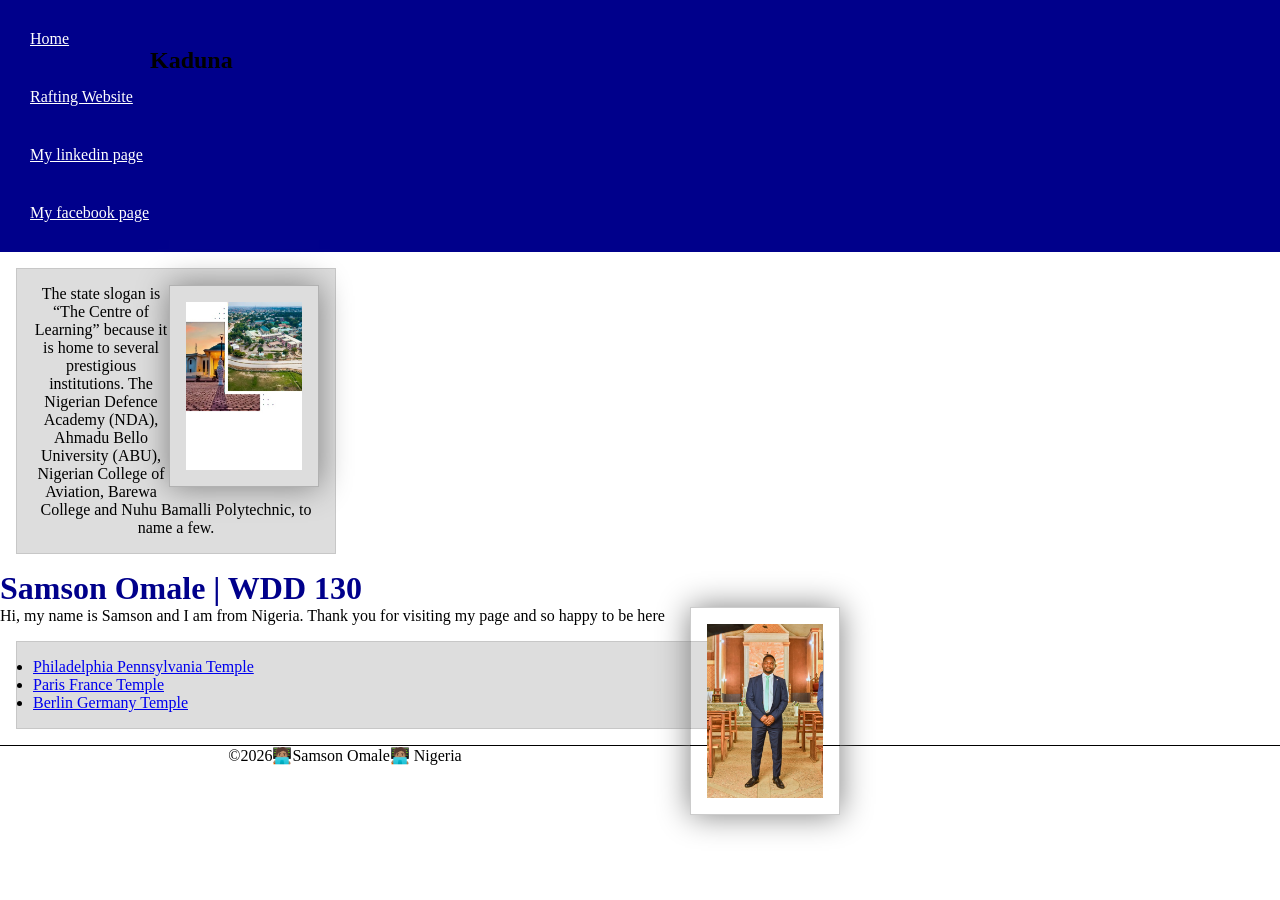
<file: index.html>
<!DOCTYPE html>
<html lang="en">

<head>
    <meta charset="UTF-8">
    <meta name="viewport" content="width=device-width, initial-scale=1.0">
    <title>Samson Omale | WDD 130</title>
    <meta name="description"
      content="My name is Samson Omale, this is Web Fundamentals WDD 130, this is my home page and it for practical purpose">
    <meta name="author" content="Samson Omale">

    <link rel="stylesheet" href="styles/styles.css">
</head>

<body>
    <header>
        <nav>
            <a href="#">Home</a>
            <a href="wwr/">Rafting Website</a>
            <a href="www.linkedin.com/in/samson-omale">My linkedin page</a>
            <a href="https://facebook.com">My facebook page</a>
        </nav>
    </header>
    <main>
        <aside class="box">
            <h2>Kaduna</h2>
            <img src="images/kaduna.jpg" alt="image of kaduna state">
            <p>The state slogan is “The Centre of Learning” because it is home to several
                prestigious institutions.
                The Nigerian Defence Academy (NDA), Ahmadu Bello University (ABU), Nigerian College
                of Aviation,
                Barewa College and Nuhu Bamalli Polytechnic, to name a few.</p>
        </aside>
        <h1> Samson Omale | WDD 130 </h1>
        <img src="images/profile.jpg" alt="Samson omale photo" width="200">
        <p>Hi, my name is Samson and I am from Nigeria. Thank you for visiting my page and so happy
            to be here</p>

        <ul class="box">
            <li><a href="https://www.churchofjesuschrist.org/temples/details/philadelphia-pennsylvania-temple"
                  target="_blank">Philadelphia Pennsylvania Temple</a></li>
            <li><a href="https://www.churchofjesuschrist.org/temples/details/paris-france-temple"
                  target="_blank">Paris France Temple</a></li>
            <li><a href="https://www.churchofjesuschrist.org/temples/details/lima-peru-los-olivos-temple"
                  target="_blank">Berlin Germany Temple</a></li>
        </ul>
    </main>
    <footer>
        <p>©2026🧑🏽‍💻Samson Omale🧑🏽‍💻 Nigeria</p>

    </footer>


</body>

</html>
</file>
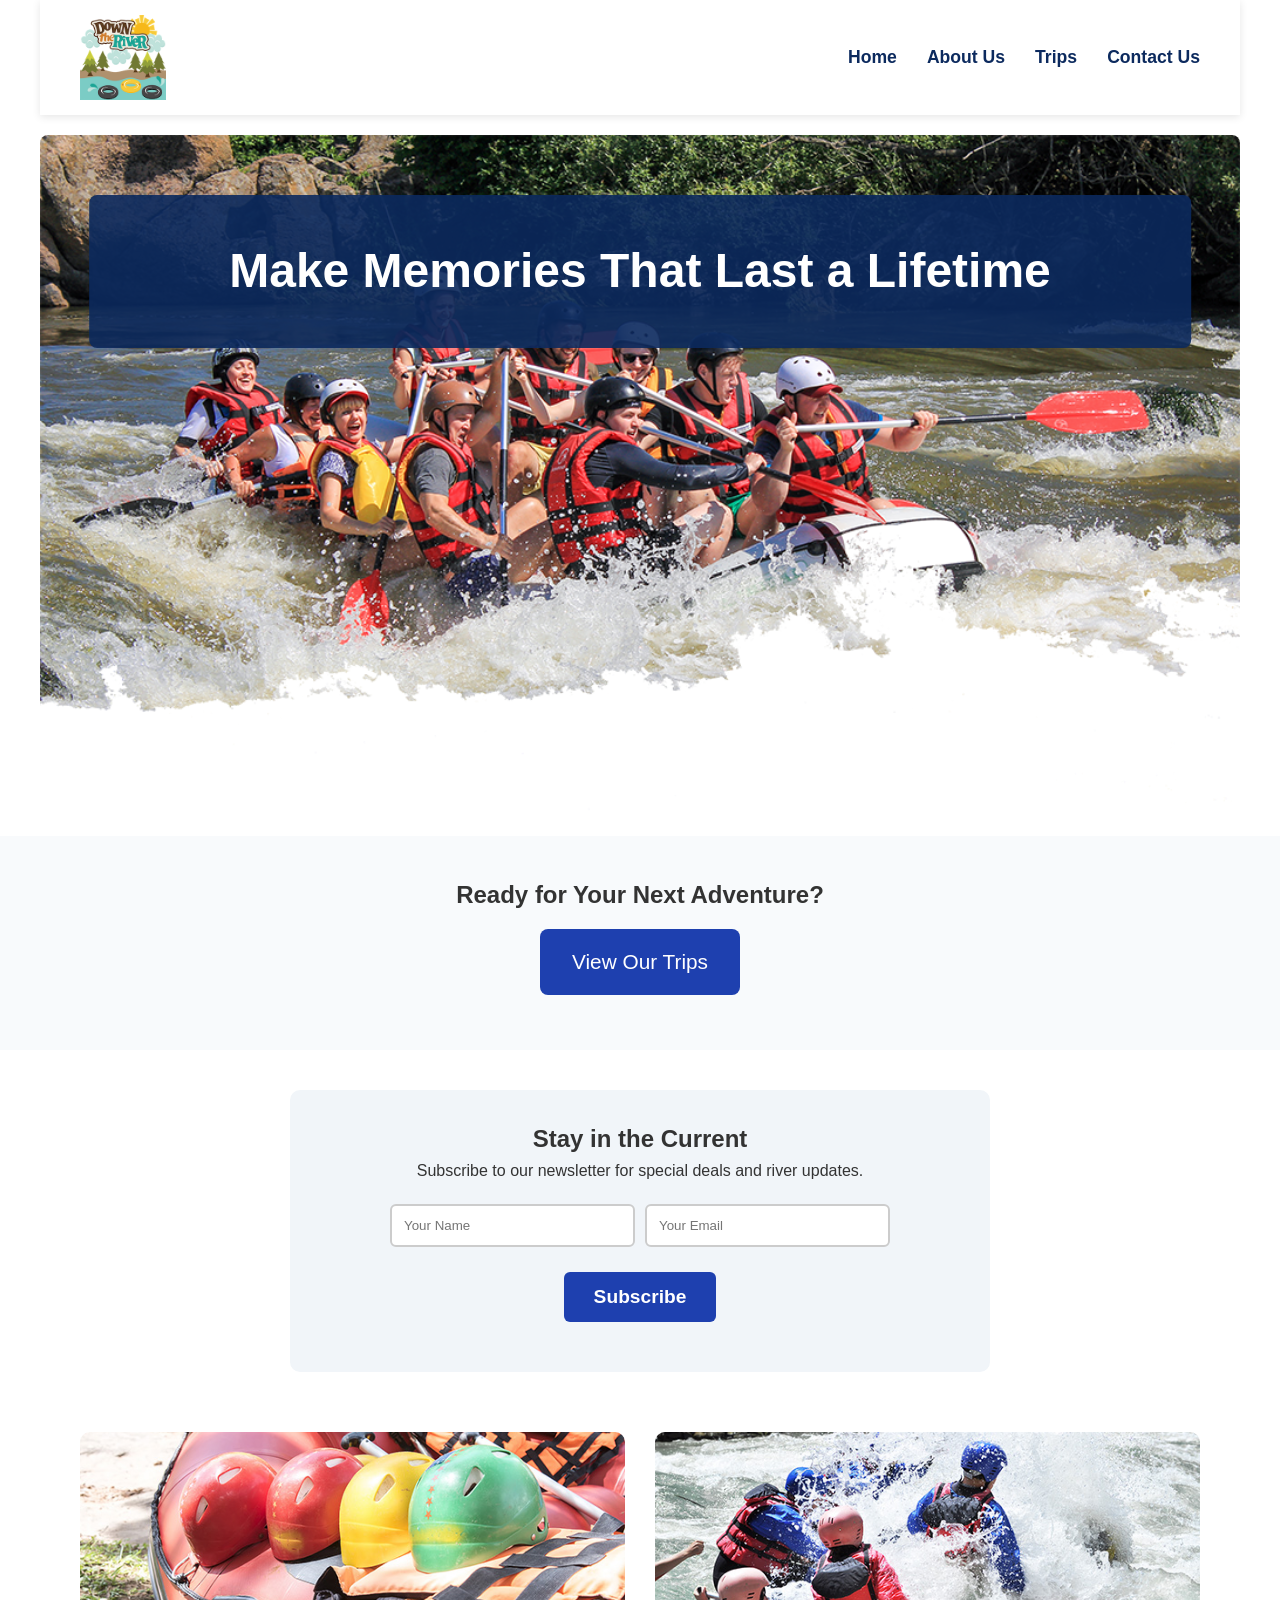
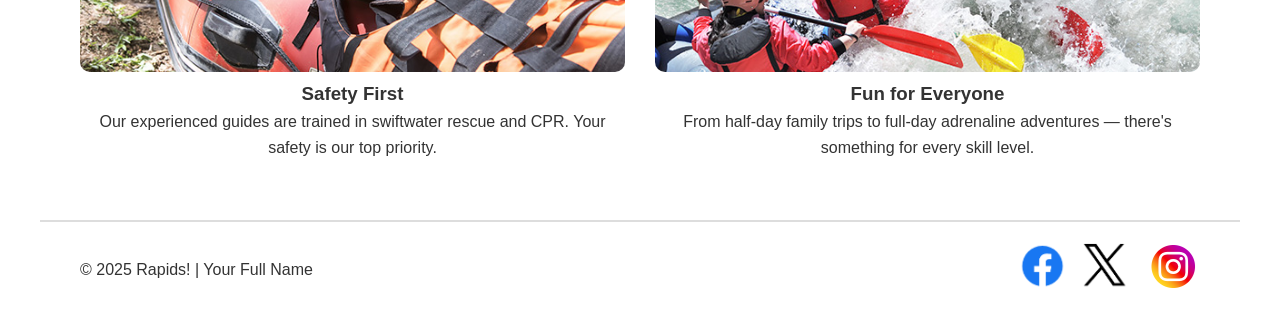
<file: wwr/index.html>
<!DOCTYPE html>
<html lang="en">

<head>
    <meta charset="UTF-8">
    <meta name="viewport" content="width=device-width, initial-scale=1.0">
    <meta name="description"
      content="Experience the thrill of whitewater rafting with Rapids! Family-owned since 1995. Book your adventure today.">
    <meta name="author" content="Your Full Name">
    <title>Rapids | Whitewater Rafting Adventures</title>
    <link rel="stylesheet" href="styles/rafting.css">
</head>

<body>
    <header>
        <img src="images/logo.png" alt="Rapids Rafting Logo" class="logo">
        <nav>
            <a href="index.html">Home</a>
            <a href="about.html">About Us</a>
            <a href="trips.html">Trips</a>
            <a href="contact.html">Contact Us</a>
        </nav>
    </header>

    <main>
        <!-- Hero -->
        <div class="hero home-hero">
            <img src="images/hero-home.png" alt="Exciting whitewater rafting adventure">
            <div class="hero-overlay">
                <h1>Make Memories That Last a Lifetime</h1>
            </div>
        </div>

        <!-- Call to Action -->
        <section class="cta">
            <h2>Ready for Your Next Adventure?</h2>
            <a href="trips.html" class="btn">View Our Trips</a>
        </section>

        <!-- Newsletter -->
        <section class="newsletter">
            <h2>Stay in the Current</h2>
            <p>Subscribe to our newsletter for special deals and river updates.</p>
            <form action="#" method="post">
                <input type="text" placeholder="Your Name" required>
                <input type="email" placeholder="Your Email" required>
                <button type="submit" class="submit-btn">Subscribe</button>
            </form>
        </section>

        <!-- Grid Content -->
        <section class="home-grid">
            <div class="grid-item">
                <img src="images/safety.jpg" alt="Safety first on the river">
                <h3>Safety First</h3>
                <p>Our experienced guides are trained in swiftwater rescue and CPR. Your safety is
                    our top priority.</p>
            </div>
            <div class="grid-item">
                <img src="images/family.jpg" alt="Family rafting adventure">
                <h3>Fun for Everyone</h3>
                <p>From half-day family trips to full-day adrenaline adventures — there's something
                    for every skill level.</p>
            </div>
        </section>
    </main>

    <footer>
        <p>&copy; 2025 Rapids! | Your Full Name</p>
        <nav class="socialmedia">
            <a href="#"><img src="images/facebook.png" alt="Facebook"></a>
            <a href="#"><img src="images/twitter.png" alt="X"></a>
            <a href="#"><img src="images/instagram.png" alt="Instagram"></a>
        </nav>
    </footer>
</body>

</html>
</file>
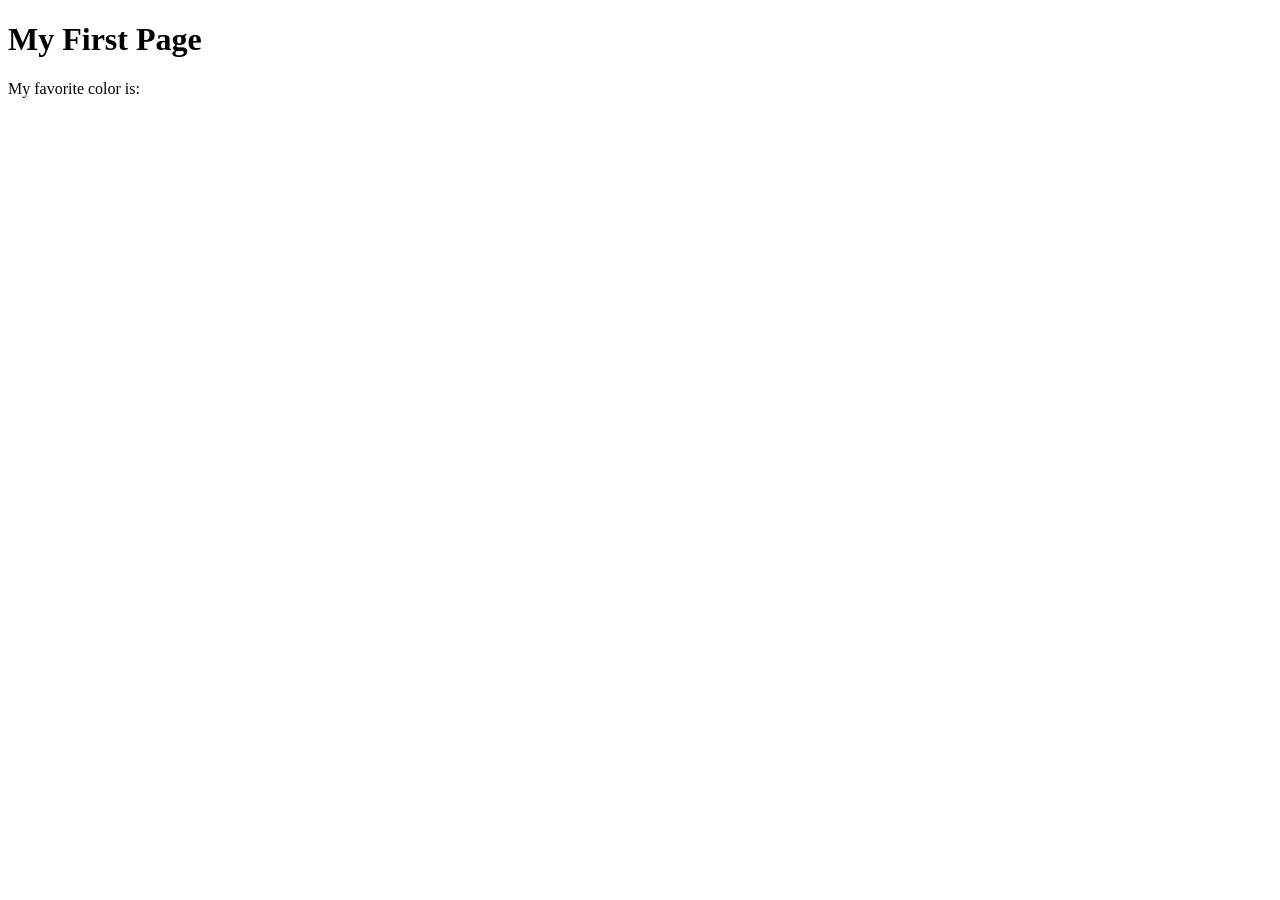
<file: week01/first-page.html>
<!DOCTYPE html>
<html lang="en">
<head>
    <meta charset="UTF-8">
    <meta name="viewport" content="width=device-width, initial-scale=1.0">
    <title>My First Page</title>
</head>
<body>
    <h1>My First Page</h1>
    <p>My favorite color is: </p>
</body>
</html>
</file>
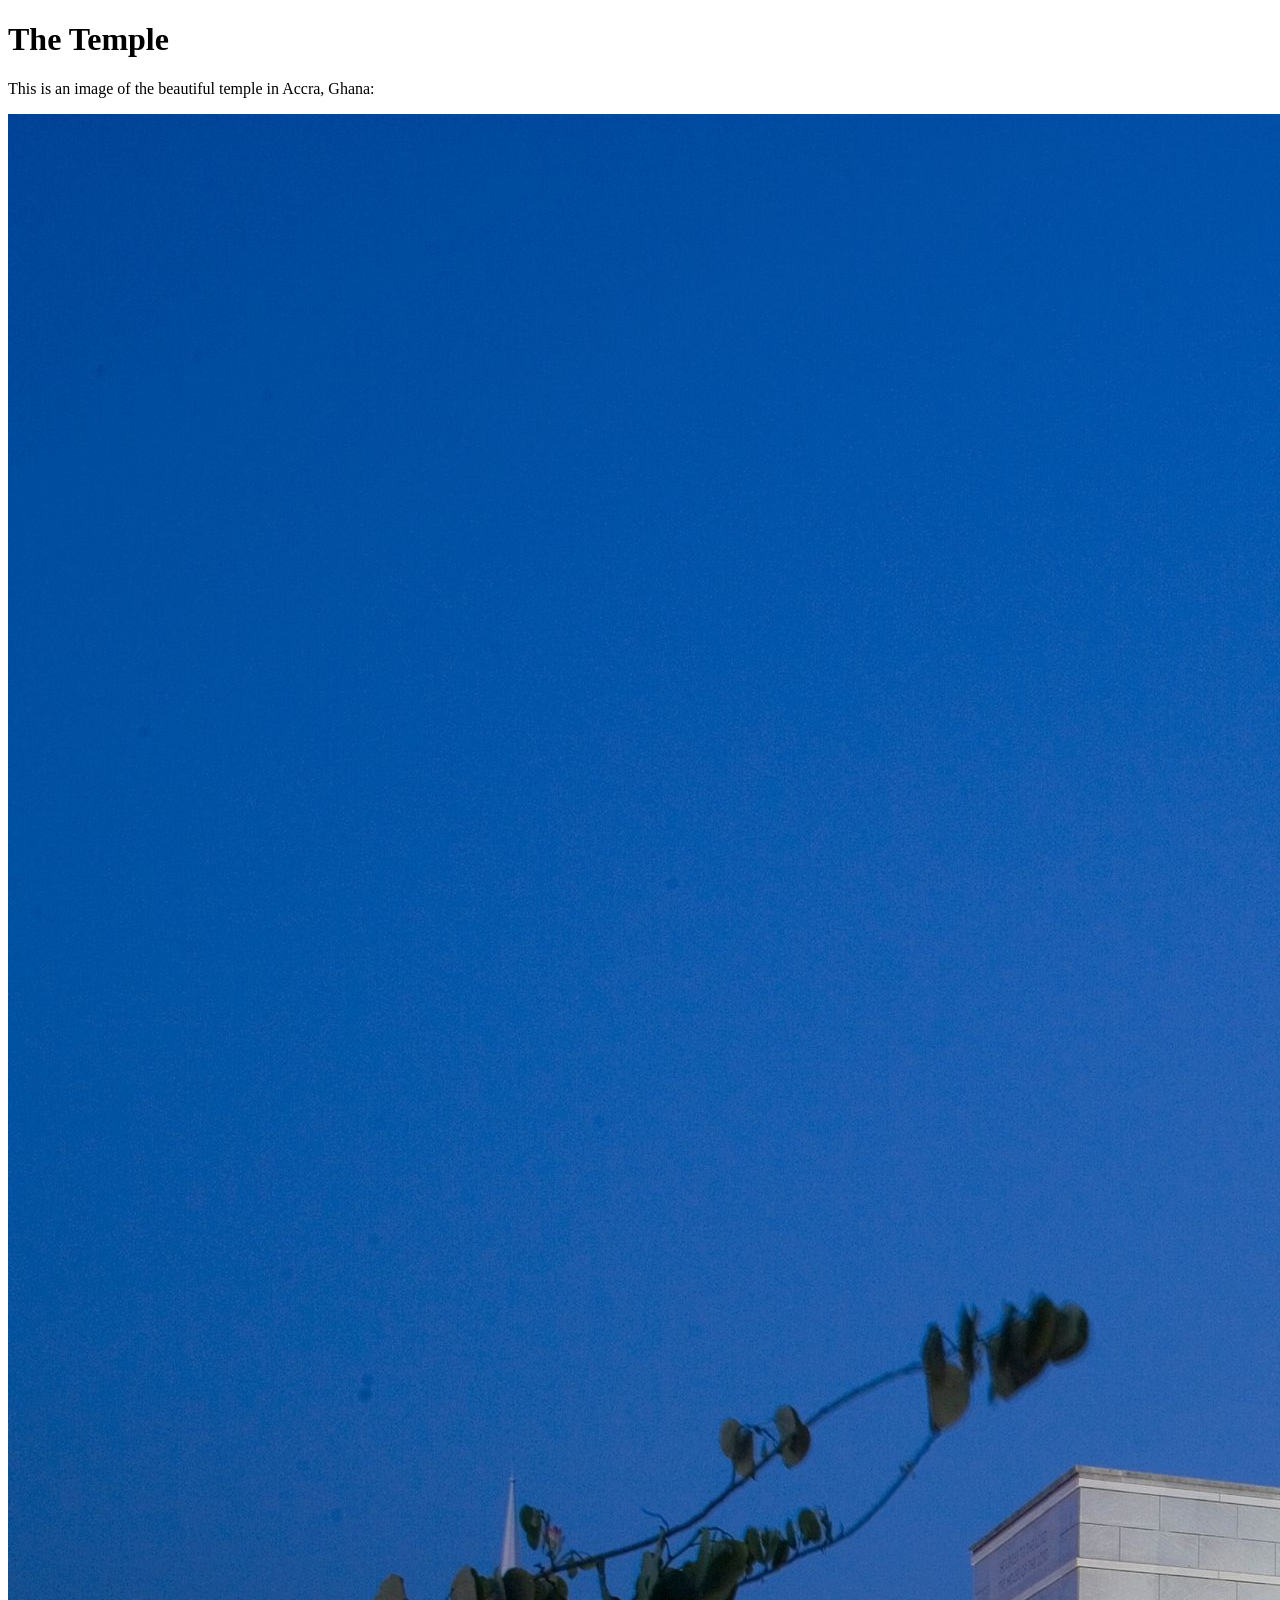
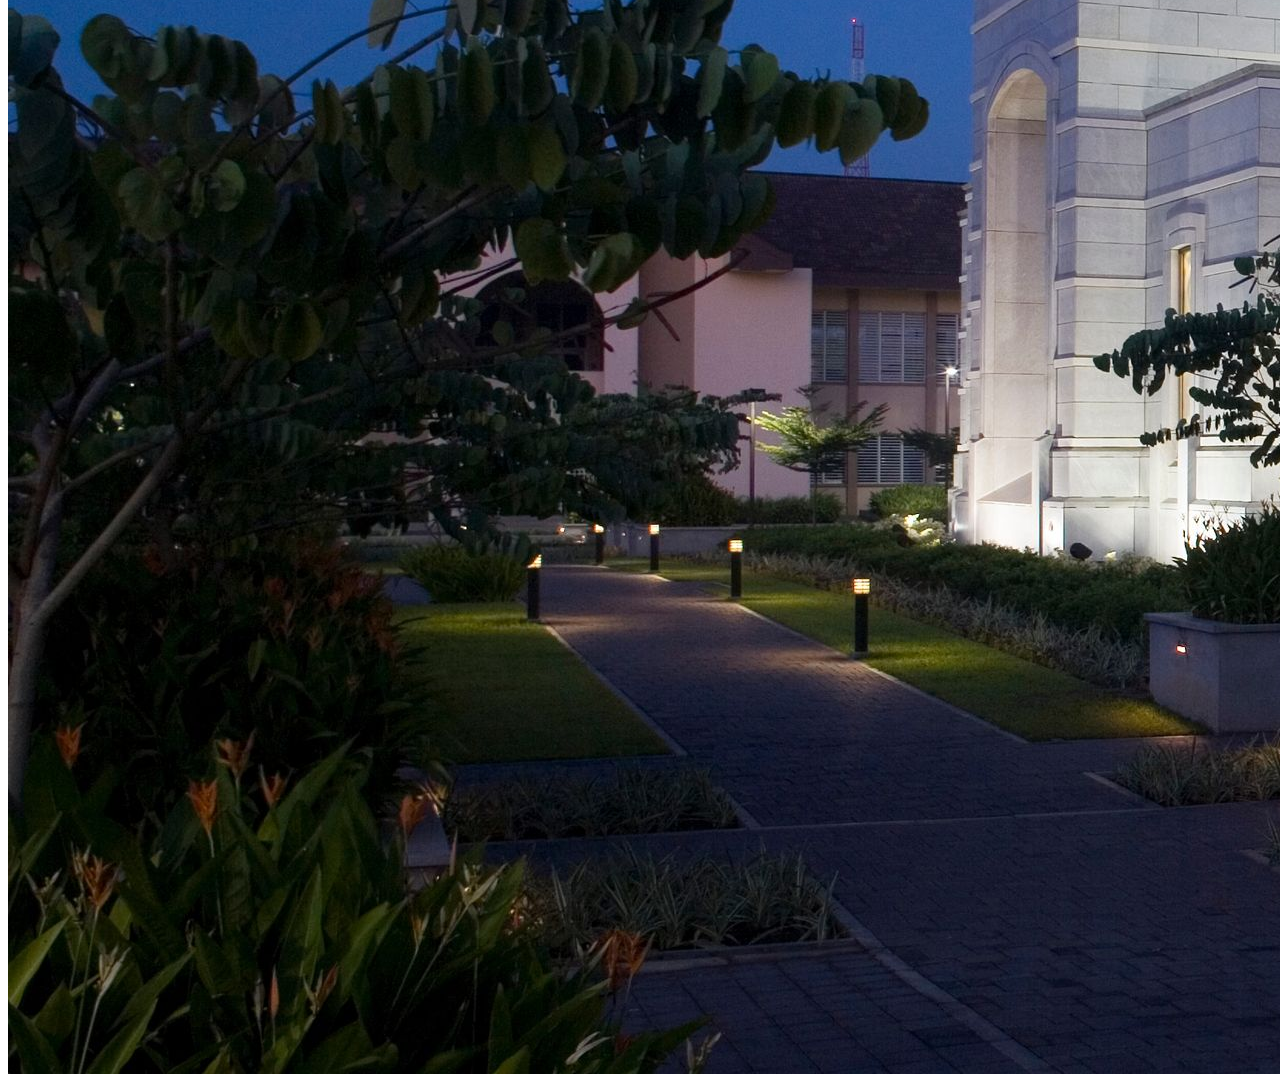
<file: week01/images.html>
<!DOCTYPE html>
<html lang="en">
<head>
    <meta charset="UTF-8">
    <meta name="viewport" content="width=device-width, initial-scale=1.0">
    <title>Temple Image</title>
</head>
<body>
    <h1>The Temple</h1>
    <p>This is an image of the beautiful temple in Accra, Ghana:</p>
    <img src="images/temple-large.jpeg" alt="The Accra Ghana Temple">
    
</body>
</html>
</file>
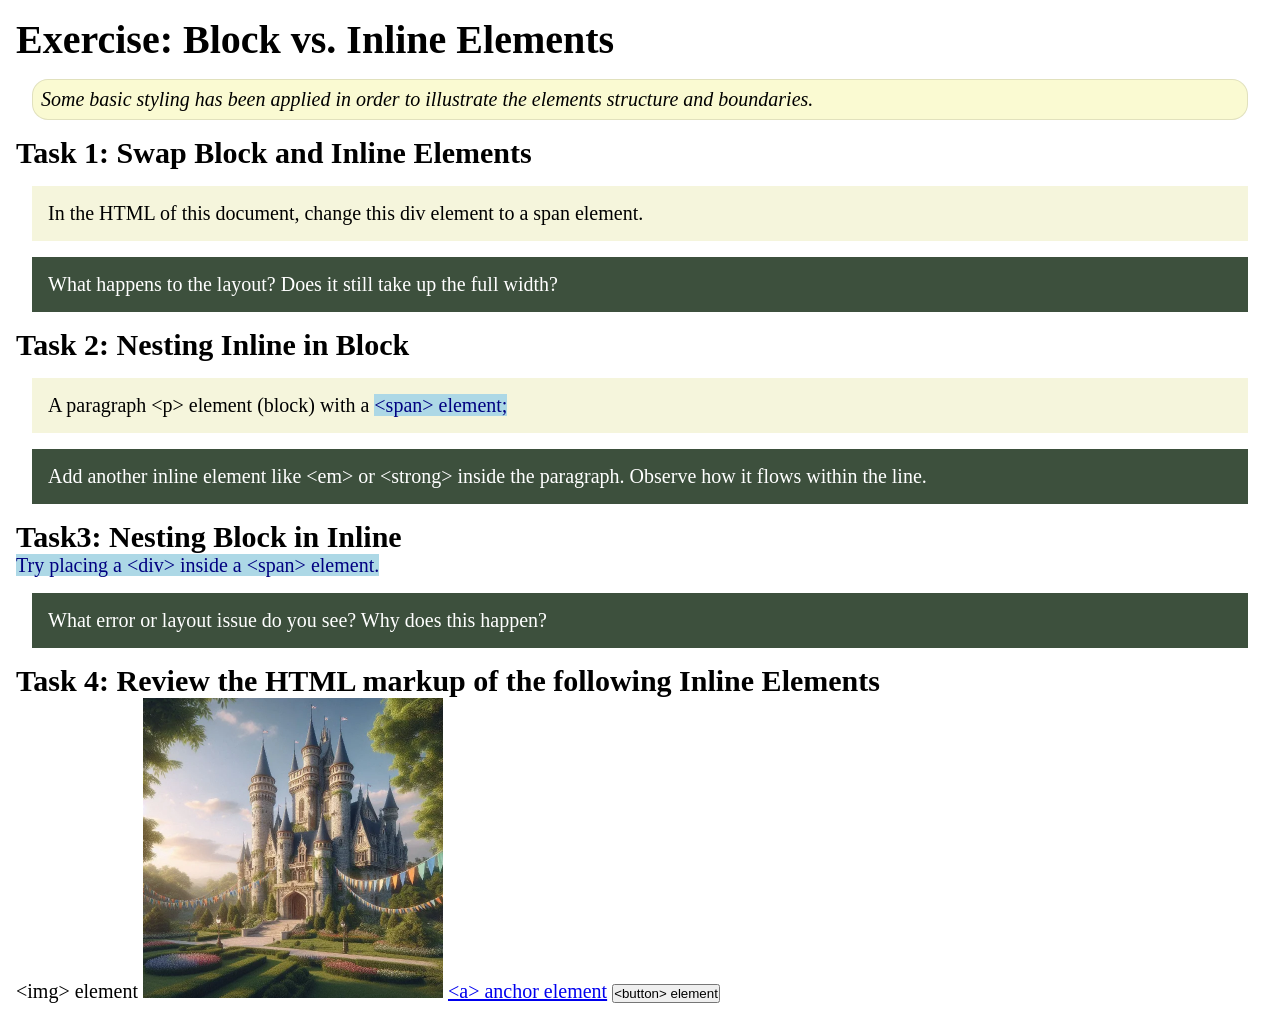
<file: week02/block-vs-inline.html>
<!DOCTYPE html>
<html lang="en">

<head>
    <meta charset="UTF-8">
    <meta name="viewport" content="width=device-width, initial-scale=1.0">
    <title>Exercise: Block vs. Inline Elements</title>
    <link rel="stylesheet" href="styles/block-vs-inline.css">
</head>

<body>
    <main>
        <h1>Exercise: Block vs. Inline Elements</h1>
        <p class="note">Some basic styling has been applied in order to illustrate the elements structure and
            boundaries.</p>

        <h2>Task 1: Swap Block and Inline Elements</h2>
        <div>In the HTML of this document, change this div element to a span element.</div>

        <p class="question">What happens to the layout? Does it still take up the full width?</p>

        <h2>Task 2: Nesting Inline in Block</h2>
        <p>A paragraph &lt;p&gt; element (block) with a <span>&lt;span&gt; element;</span></p>
        <p class="question">Add another inline element like &lt;em&gt; or &lt;strong&gt; inside the paragraph. Observe
            how it flows within the line.</p>

        <h2>Task3: Nesting Block in Inline</h2>
        <span>Try placing a &lt;div&gt; inside a &lt;span&gt; element.</span>
            <p class="question">What error or layout issue do you see? Why does this happen?</p>


            <h2>Task 4: Review the HTML markup of the following Inline Elements</h2>
        &lt;img&gt; element
        <img src="images/castle.webp" alt="placeholder image (images are inline)" width="300" height="300">
        <a href="https://churchofjesuschrist.org">&lt;a&gt; anchor element</a>
        <button type="button">&lt;button&gt; element</button>
    </main>
</body>

</html>
</file>
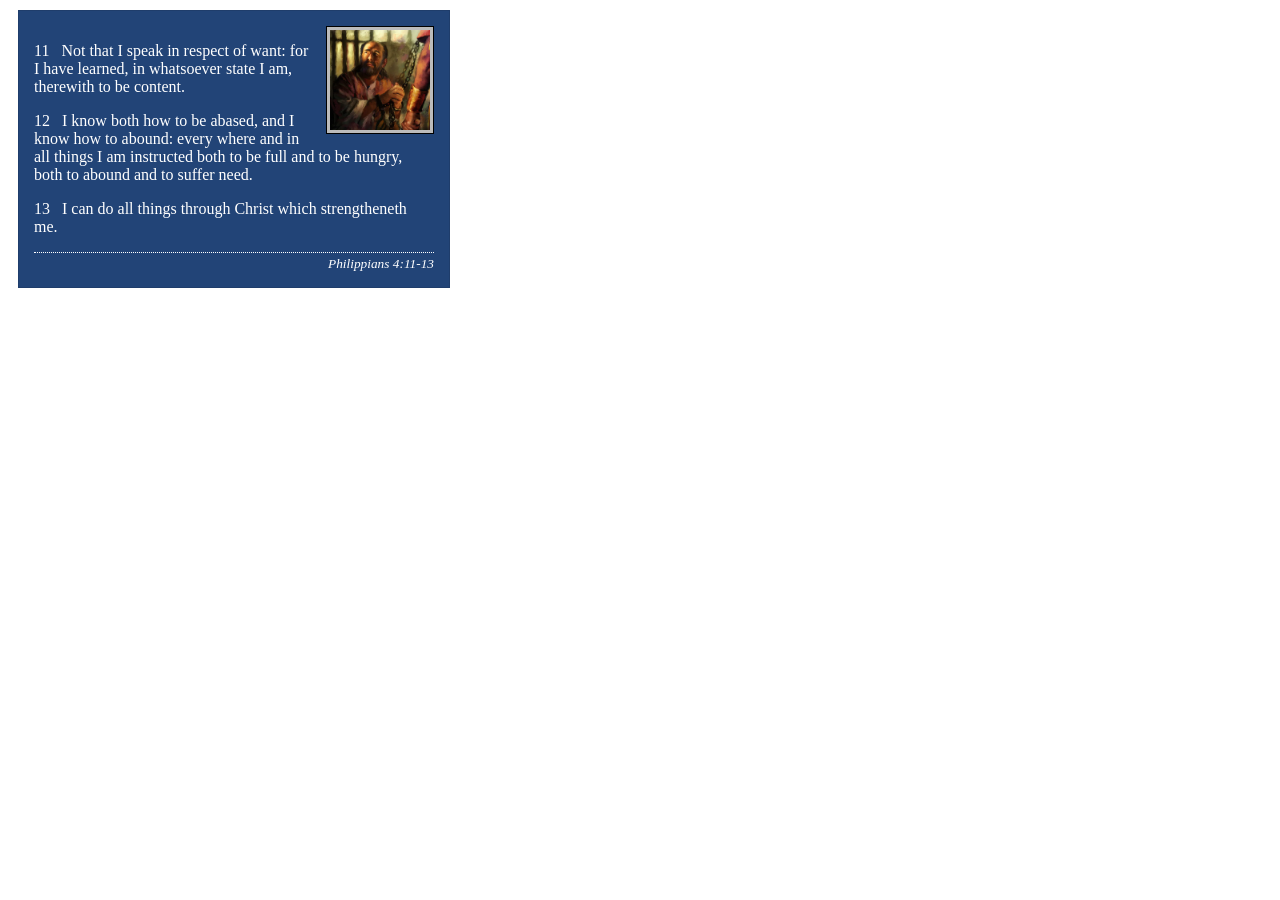
<file: week02/box-model-solution.html>
<!DOCTYPE html>
<html lang="en">
<head>
    <meta charset="UTF-8">
    <meta name="viewport" content="width=device-width, initial-scale=1.0">
    <title>Box Model Activity</title>
    <link rel="stylesheet" href="styles/box-model-solution.css">
</head>
<body>
    <main>
        <div class="callout">
            <img src="images/apostle-paul-imprisoned.webp" alt="Paul the Apostle - Imprisoned in Rome" width="200" height="200">
            <blockquote>
                <p>11 &nbsp; Not that I speak in respect of want: for I have learned, in whatsoever state I am, therewith to be content.</p>
                <p>12 &nbsp; I know both how to be abased, and I know how to abound: every where and in all things I am instructed both to be full and to be hungry, both to abound and to suffer need.</p>
                <p>13 &nbsp; I can do all things through Christ which strengtheneth me.</p>
            </blockquote>
            <cite>Philippians 4:11-13</cite>
        </div>
    </main>
</body>
</html>
</file>
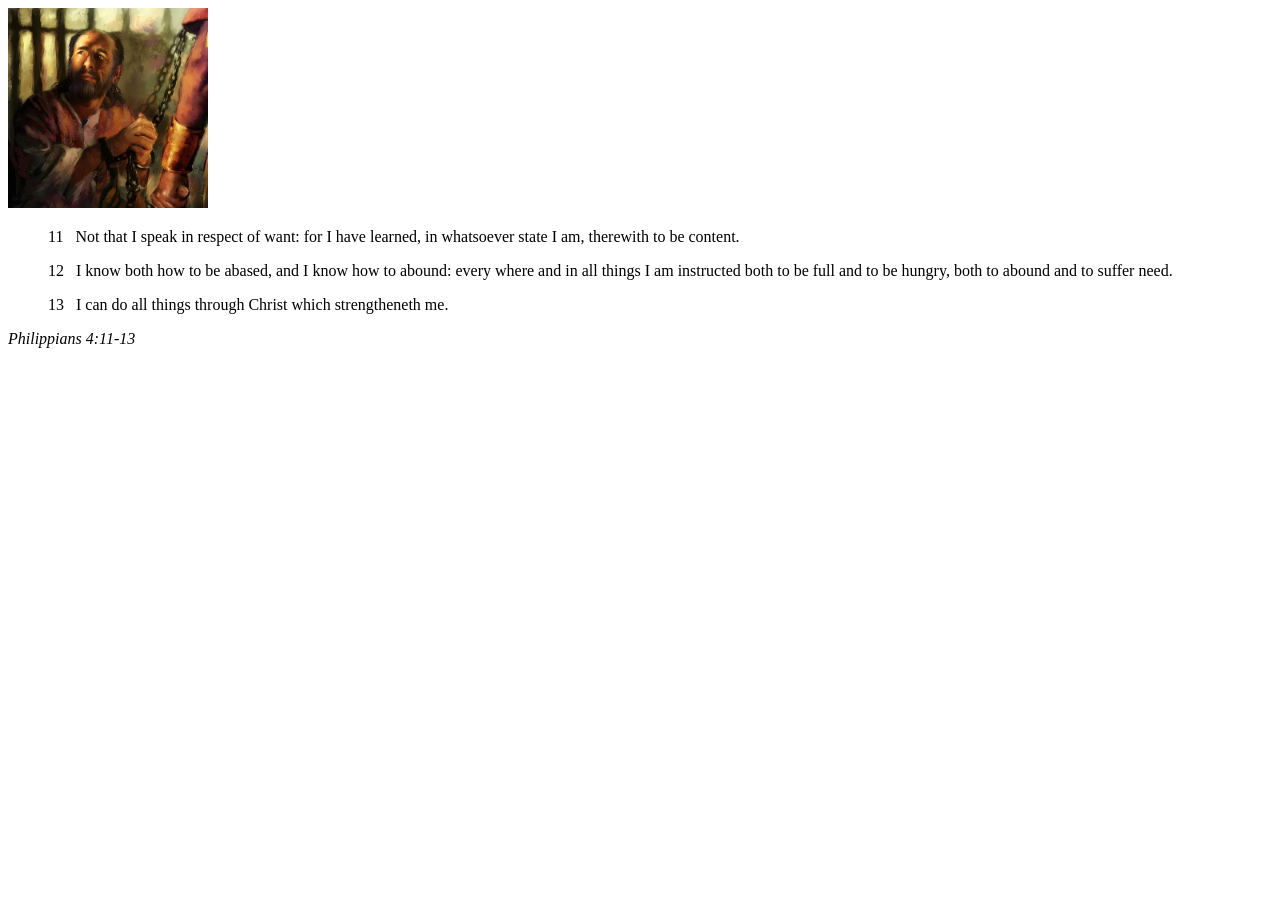
<file: week02/box-model.html>
<!DOCTYPE html>
<html lang="en">
<head>
    <meta charset="UTF-8">
    <meta name="viewport" content="width=device-width, initial-scale=1.0">
    <title>Box Model Activity</title>
</head>
<body>
    <main>
        <div class="callout">
            <img src="images/apostle-paul-imprisoned.webp" alt="Paul the Apostle - Imprisoned in Rome" width="200" height="200">
            <blockquote>
                <p>11 &nbsp; Not that I speak in respect of want: for I have learned, in whatsoever state I am, therewith to be content.</p>
                <p>12 &nbsp; I know both how to be abased, and I know how to abound: every where and in all things I am instructed both to be full and to be hungry, both to abound and to suffer need.</p>
                <p>13 &nbsp; I can do all things through Christ which strengtheneth me.</p>
            </blockquote>
            <cite>Philippians 4:11-13</cite>
        </div>
    </main>
</body>
</html>
</file>
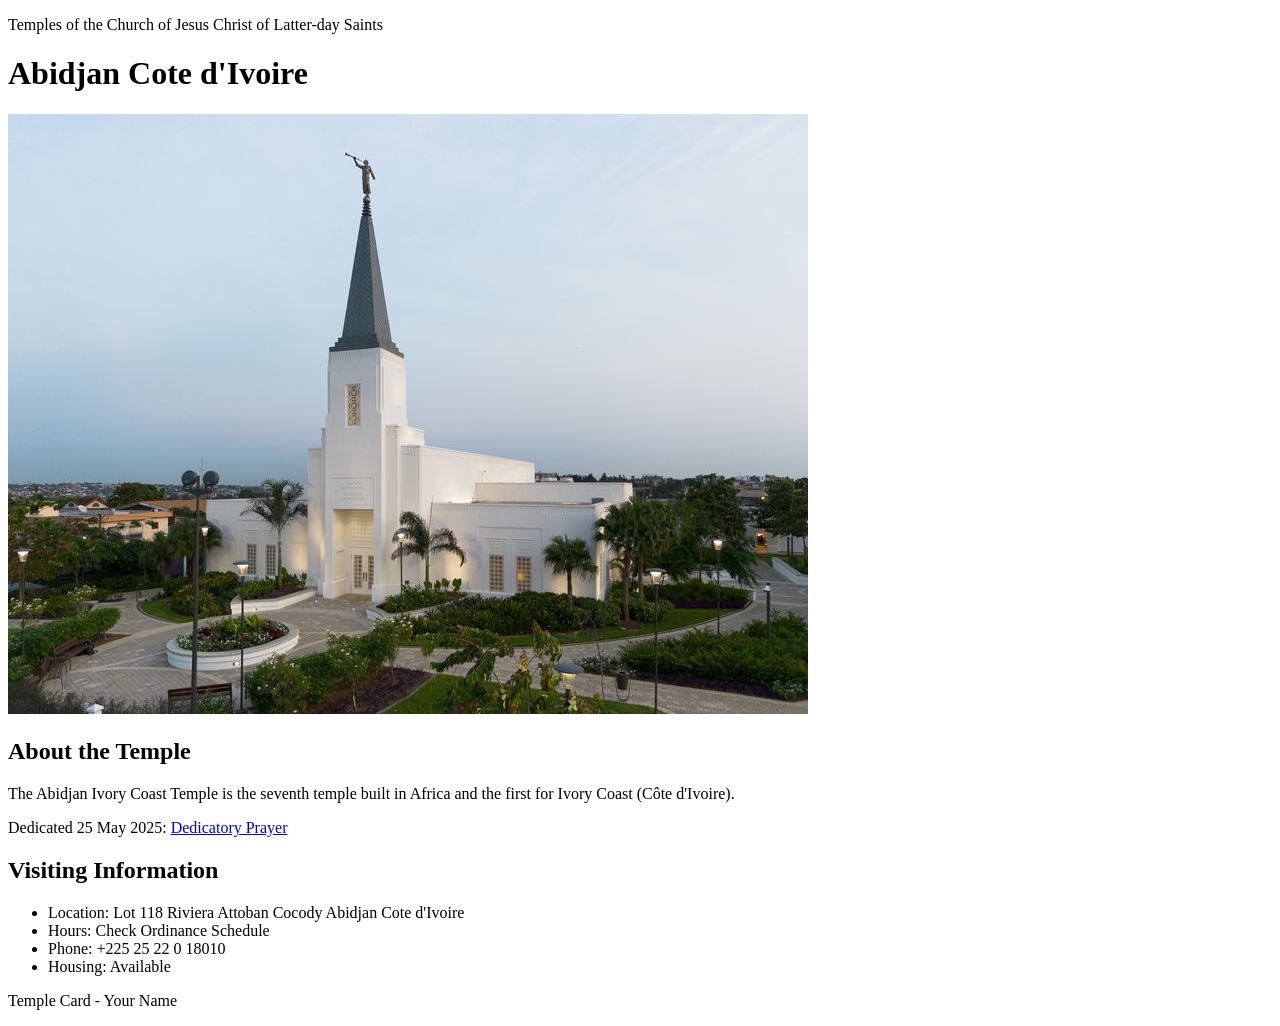
<file: week02/temple.html>
<!DOCTYPE html>
<html lang="en">

<head>
    <meta charset="UTF-8">
    <meta name="viewport" content="width=device-width, initial-scale=1.0">
    <title>Temple Card - Abidjan Cote d'Ivoire</title>
</head>

<body>
    <header>
        <p>Temples of the Church of Jesus Christ of Latter-day Saints</p>
    </header>
    <main>
        <h1>Abidjan Cote d'Ivoire</h1>
        <picture>
            <img src="images/abidjan-ivory-coast.jpeg" alt="Abidjan Cote d'Ivoire Temple">
        </picture>
        <section>
            <h2>About the Temple</h2>
            <p>The Abidjan Ivory Coast Temple is the seventh temple built in Africa and the first for Ivory Coast (Côte
                d'Ivoire).</p>
            <p>Dedicated 25 May 2025: <a
                    href="https://www.churchofjesuschrist.org/temples/dedicatory-prayer/abidjan-ivory-coast-temple/2025-05-25?lang=eng"
                    target="_blank" rel="noopener noreferrer">Dedicatory Prayer</a></p>
        </section>
        <section>
            <h2>Visiting Information</h2>
            <ul>
                <li>Location: Lot 118 Riviera Attoban Cocody Abidjan Cote d'Ivoire</li>
                <li>Hours: Check Ordinance Schedule</li>
                <li>Phone: +225 25 22 0 18010</li>
                <li>Housing: Available</li>
            </ul>
        </section>
    </main>
    <footer>
        <p>Temple Card - Your Name</p>
    </footer>
</body>

</html>
</file>
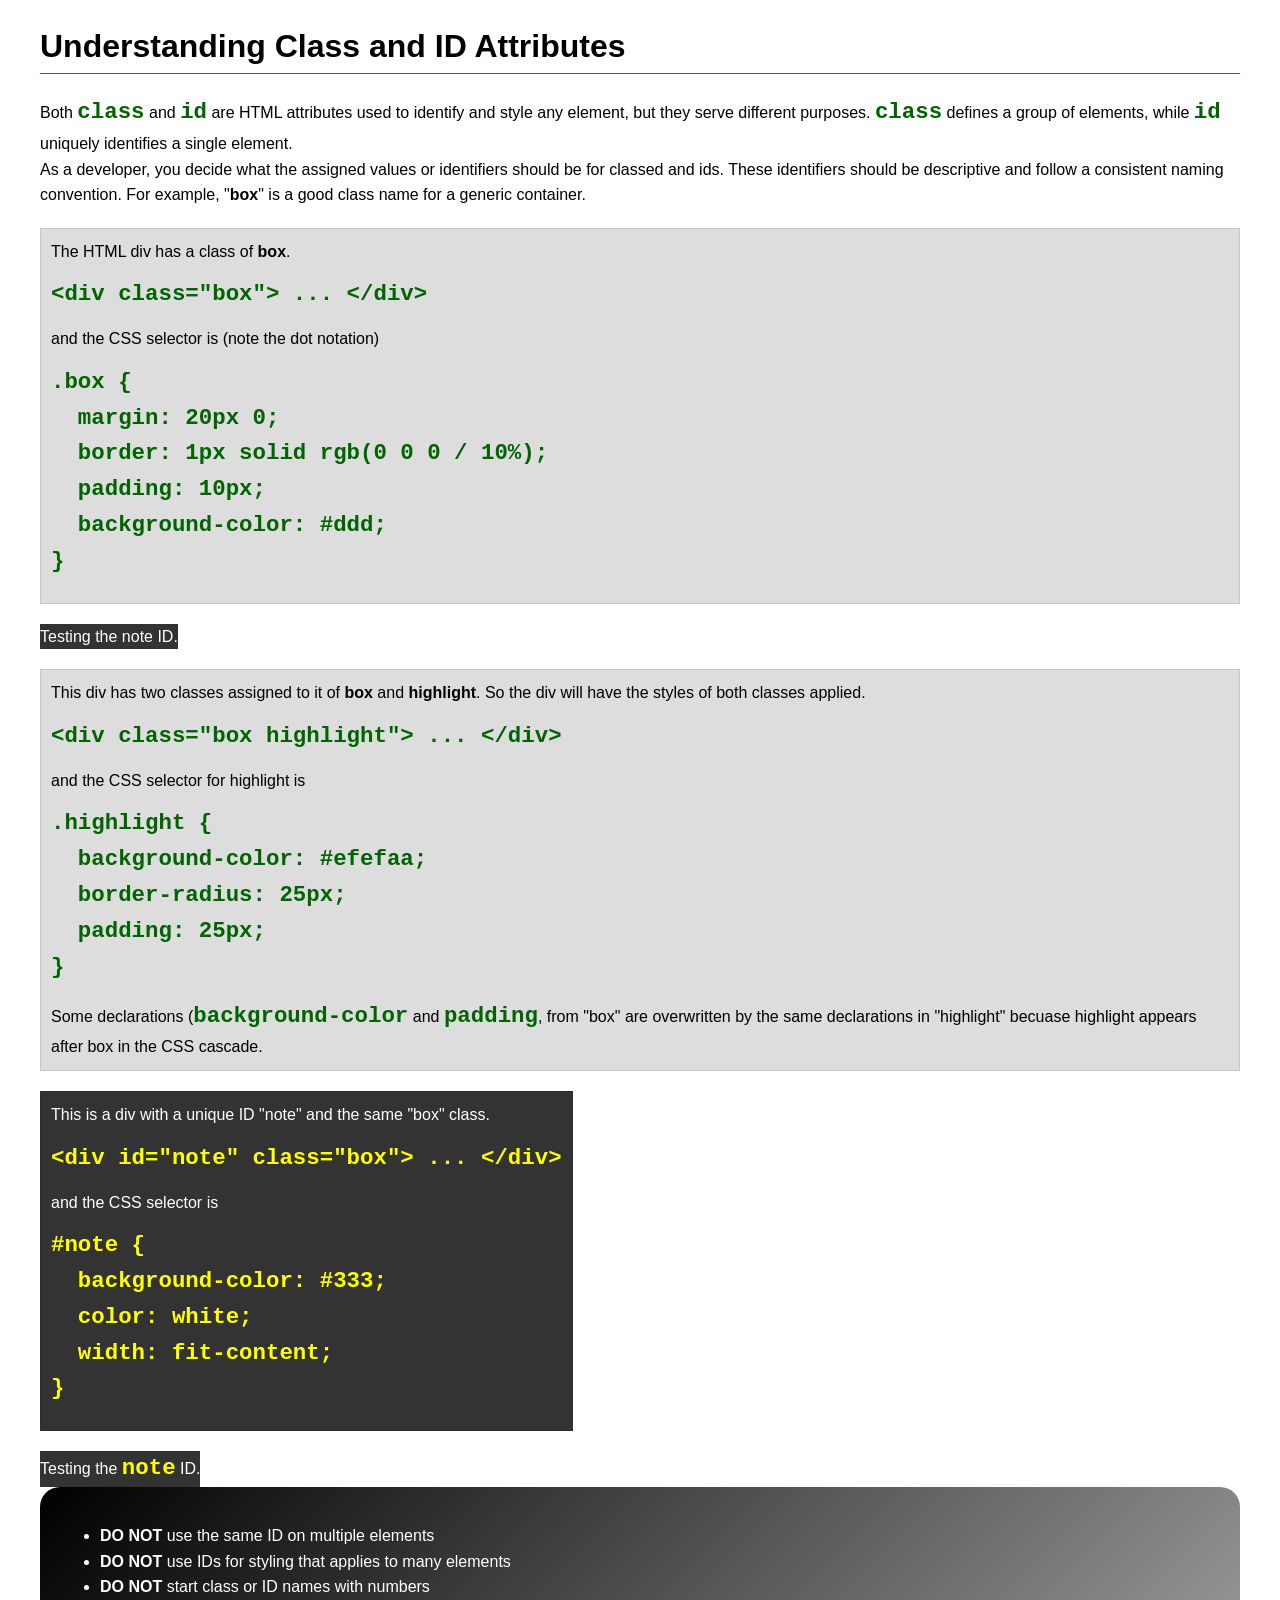
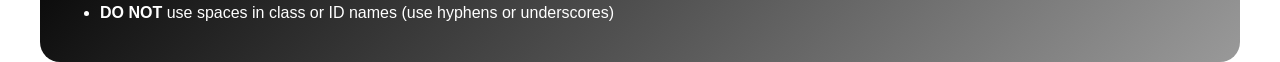
<file: week03/class-and-id.html>
<!DOCTYPE html>
<html lang="en">

<head>
    <meta charset="UTF-8">
    <meta name="viewport" content="width=device-width, initial-scale=1.0">
    <title>Class vs ID Attributes</title>
    <link rel="stylesheet" href="styles/class-and-id.css">
</head>

<body>
    <h1>Understanding Class and ID Attributes</h1>
    <p>Both <code>class</code> and <code>id</code> are HTML attributes used to identify and style
        any element, but they
        serve different purposes. <code>class</code> defines a group of elements, while
        <code>id</code> uniquely
        identifies a single element.
    </p>
    <p>As a developer, you decide what the assigned values or identifiers should be for classed and
        ids. These
        identifiers should be
        descriptive and follow a consistent naming convention. For example, "<strong>box</strong>"
        is a good class name
        for a generic container.</p>
    <div class="box">
        <p>The HTML div has a class of <strong>box</strong>.</p>
        <pre><code class="html">&lt;div class="box"&gt; ... &lt;/div&gt;</code></pre>
        and the CSS selector is (note the dot notation)
        <pre><code class="css">.box {
  margin: 20px 0;
  border: 1px solid rgb(0 0 0 / 10%);
  padding: 10px;
  background-color: #ddd; 
}</code></pre>
    </div>
    <div id="note">
        <p>Testing the note ID.</p>
    </div>

    <div class="box">
        <p>This div has two classes assigned to it of <strong>box</strong> and
            <strong>highlight</strong>. So the div
            will have the styles of both classes applied.
        </p>
        <pre><code class="html">&lt;div class="box highlight"&gt; ... &lt;/div&gt;</code></pre>
        and the CSS selector for highlight is
        <pre><code class="css">.highlight {
  background-color: #efefaa;
  border-radius: 25px;
  padding: 25px;
}</code></pre>
        <p>Some declarations (<code>background-color</code> and <code>padding</code>, from "box" are
            overwritten by the same declarations in "highlight" becuase highlight appears after box
            in the CSS cascade.</p>
    </div>

    <div id="note" class="box">
        <p>This is a div with a unique ID "note" and the same "box" class.</p>
        <pre><code class="html">&lt;div id="note" class="box"&gt; ... &lt;/div&gt;</code></pre>
        and the CSS selector is
        <pre><code class="css">#note {
  background-color: #333;
  color: white;
  width: fit-content;
}</code></pre>
    </div>

    <div id="note">
        <p>Testing the <code>note</code> ID.</p>
    </div>

    <section id="best-practice">
        <ul>
            <li><strong>DO NOT</strong> use the same ID on multiple elements</li>
            <li><strong>DO NOT</strong> use IDs for styling that applies to many elements</li>
            <li><strong>DO NOT</strong> start class or ID names with numbers</li>
            <li><strong>DO NOT</strong> use spaces in class or ID names (use hyphens or underscores)
            </li>
        </ul>
    </section>


</body>

</html>
</file>
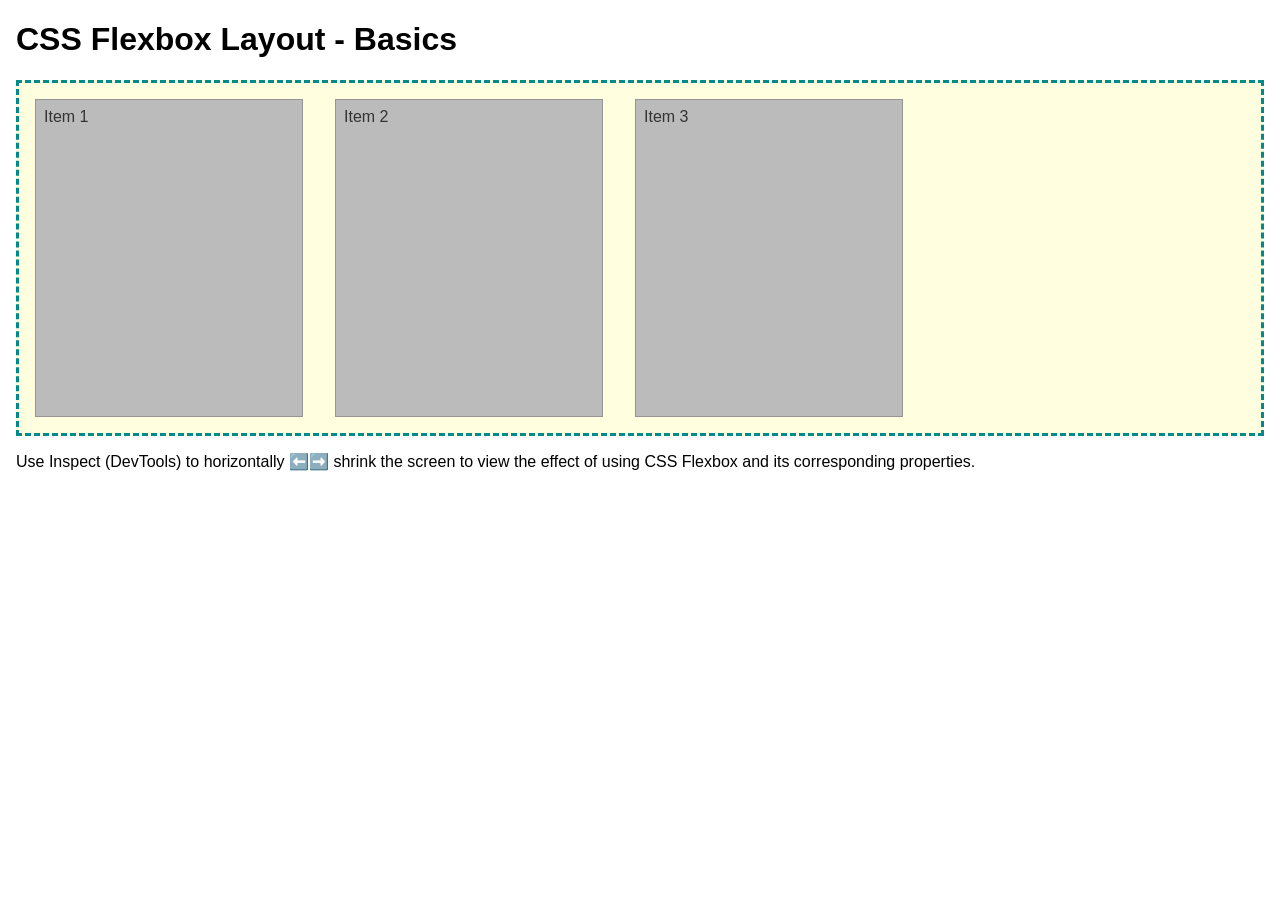
<file: week04/flexbox-layout.html>
<!DOCTYPE html>
<html lang="en">
<head>
    <meta charset="UTF-8">
    <meta name="viewport" content="width=device-width, initial-scale=1.0">
    <title>CSS Flexbox Layout - Basics</title>
    <link rel="stylesheet" href="styles/flexbox.css">
</head>
<body>
    <main>
        <h1>CSS Flexbox Layout - Basics</h1>
        <div class="flex-container">
            <div class="flex-item item1">Item 1</div>
            <div class="flex-item item2">Item 2</div>
            <div class="flex-item item3">Item 3</div>
        </div>
        <p>Use Inspect (DevTools) to horizontally ⬅️➡️ shrink the screen to view the effect of using CSS Flexbox and its corresponding properties.</p>
    </main>
</body>
</html>
</file>
<file: styles/styles.css>
* {
    margin: 0;
    padding: 0;
    box-sizing: border-box;
}

nav {
    background-color: darkblue;
    padding: 10px;
}

nav a {
    color: white;
    display: block;
    padding: 20px;
}

h1 {
    color: darkblue;
}

image {
    width: 150px;
    height: auto;
    border: 1px solid black;
    padding: 2px;
    box-shadow: 0 0 30px gray;
}

p {
    padding: 0;
}

main {
    max-width: 840px;
}

aside {
    width: 20rem;
    margin: 1rem;
    border: 1px solid rgb(0 0 0 / 0.2);
    padding: 1rem;
    background-color: #eee;
    color: #333;
    text-align: center;
}

aside img {
    width: 200px;
    height: auto;
}

main img {
    float: right;
    width: 150px;
    height: auto;
    padding: 1rem;
    border: 1px solid rgb(0 0 0 / 0.2);
    box-shadow: 0 0 30px gray;
}

footer {
    margin-top: 15px;
    border-top: 1px solid #000;
    text-align: center;
}

/* Class Selectors */
.box {
    margin: 1rem;
    border: 1px solid rgb(0 0 0 / 10%);
    padding: 1rem;
    background-color: #ddd;
    color: #000;
}

aside h2 {
    position: absolute;
    top: 47px;
    left: 150px;
}
</file>
<file: wwr/styles/rafting.css>
:root {
    --primary: #0c2a5e;
    --accent: #1e40af;
}

* {
    margin: 0;
    padding: 0;
    box-sizing: border-box;
}

body {
    font-family: Arial, Helvetica, sans-serif;
    line-height: 1.6;
    color: #333;
}

/* ===================== HEADER - CSS GRID ===================== */
header {
    display: grid;
    grid-template-columns: auto 1fr;
    align-items: center;
    gap: 20px;
    padding: 15px 40px;
    background-color: white;
    box-shadow: 0 2px 8px rgba(0, 0, 0, 0.1);
    max-width: 1200px;
    margin: 0 auto;
}

.logo {
    height: 85px;
}

nav {
    display: flex;
    justify-content: flex-end;
    gap: 30px;
}

nav a {
    text-decoration: none;
    color: var(--primary);
    font-weight: bold;
    font-size: 1.1rem;
}

nav a:hover {
    color: #2563eb;
}

/* ===================== HERO ===================== */
.hero {
    position: relative;
    max-width: 1200px;
    margin: 20px auto;
    border-radius: 8px;
    overflow: hidden;
    min-height: 520px;
}

.hero img {
    width: 100%;
    height: 100%;
    object-fit: cover;
    display: block;
}

.hero-overlay {
    position: absolute;
    top: 60px;
    left: 50%;
    transform: translateX(-50%);
    background-color: rgba(12, 42, 94, 0.9);
    color: white;
    padding: 18px 80px;
    border-radius: 8px;
    z-index: 2;
}

.hero-overlay h1 {
    font-size: 2.6rem;
    margin: 0;
    white-space: nowrap;
}

.mission-box {
    position: absolute;
    bottom: 50px;
    left: 50px;
    right: 50px;
    background-color: rgba(12, 42, 94, 0.92);
    color: white;
    padding: 28px 35px;
    border-radius: 8px;
    display: flex;
    gap: 30px;
    align-items: center;
    z-index: 2;
}

.mission-box p {
    flex: 1;
}

.mission-box img {
    width: 260px;
    border-radius: 6px;
}

/* ===================== HISTORY ===================== */
.history {
    max-width: 1200px;
    margin: 60px auto;
    padding: 0 40px;
}

.history h2 {
    background-color: var(--primary);
    color: white;
    padding: 18px;
    text-align: center;
    font-size: 1.9rem;
    border-radius: 6px;
    margin-bottom: 20px;
}

/* ===================== ADVENTURE GALLERY - W04 ===================== */
.adventure {
    max-width: 1200px;
    margin: 60px auto;
    padding: 0 40px;
}

.adventure h2 {
    background-color: var(--primary);
    color: white;
    padding: 18px;
    text-align: center;
    font-size: 1.9rem;
    border-radius: 6px;
    margin-bottom: 25px;
}

.gallery {
    display: grid;
    grid-template-columns: repeat(auto-fit, minmax(220px, 1fr));
    gap: 15px;
}

figure {
    margin: 0;
    text-align: center;
}

figure img {
    width: 100%;
    height: 180px;
    object-fit: cover;
    border-radius: 8px;
    box-shadow: 0 4px 10px rgba(0, 0, 0, 0.2);
}

figcaption {
    margin-top: 8px;
    font-weight: bold;
    color: var(--primary);
}

/* ===================== FOOTER ===================== */
footer {
    max-width: 1200px;
    margin: 60px auto 30px;
    padding: 0 40px;
    display: flex;
    justify-content: space-between;
    align-items: center;
    border-top: 2px solid #ddd;
    padding-top: 20px;
}

.socialmedia {
    display: flex;
    gap: 15px;
}

.socialmedia img {
    height: 48px;
    transition: transform 0.3s;
}

.socialmedia img:hover {
    transform: scale(1.15);
}

/* ===================== CONTACT PAGE ===================== */

.contact-info,
.team,
.contact-form {
    max-width: 1200px;
    margin: 60px auto;
    padding: 0 40px;
}

.contact-info h2,
.team h2,
.contact-form h2 {
    background-color: var(--primary);
    color: white;
    padding: 18px;
    text-align: center;
    font-size: 1.9rem;
    border-radius: 6px;
    margin-bottom: 25px;
}

/* Info + Map Grid */
.info-grid {
    display: grid;
    grid-template-columns: 1fr 1fr;
    gap: 40px;
    align-items: start;
}

.info-grid p {
    margin-bottom: 18px;
    font-size: 1.1rem;
}

/* Team Grid */
.team-grid {
    display: grid;
    grid-template-columns: repeat(auto-fit, minmax(260px, 1fr));
    gap: 25px;
}

.team figure img {
    width: 100%;
    height: 260px;
    object-fit: cover;
    border-radius: 10px;
}

.team figcaption {
    text-align: center;
    margin-top: 10px;
    font-size: 1.05rem;
}

/* Contact Form */
.contact-form form {
    max-width: 700px;
    margin: 0 auto;
    display: flex;
    flex-direction: column;
    gap: 15px;
}

.contact-form label {
    font-weight: bold;
    margin-top: 10px;
}

.contact-form input[type="text"],
.contact-form input[type="email"],
.contact-form textarea {
    padding: 12px;
    border: 2px solid #ccc;
    border-radius: 6px;
    font-size: 1rem;
}

.radio-group {
    display: flex;
    flex-direction: column;
    gap: 8px;
    margin: 10px 0;
}

.radio-group label {
    font-weight: normal;
}

.checkbox-label {
    font-weight: normal !important;
    margin-top: 10px;
}

.submit-btn {
    background-color: var(--accent);
    color: white;
    padding: 14px 30px;
    font-size: 1.2rem;
    font-weight: bold;
    border: none;
    border-radius: 6px;
    cursor: pointer;
    margin-top: 15px;
    align-self: flex-start;
}

.submit-btn:hover {
    background-color: #1e40af;
}

/* Google Map Fix */
.map iframe {
    width: 100%;
    height: 320px;
    border-radius: 8px;
    border: none;
}

/* ===================== HOME PAGE ===================== */
.home-hero {
    min-height: 600px;
}

.home-hero .hero-overlay h1 {
    font-size: 3rem;
    padding: 20px 60px;
}

.cta {
    text-align: center;
    padding: 40px 20px;
    background-color: #f8fafc;
}

.btn {
    display: inline-block;
    background-color: var(--accent);
    color: white;
    padding: 16px 32px;
    font-size: 1.3rem;
    text-decoration: none;
    border-radius: 8px;
    margin: 15px;
}

.btn:hover {
    background-color: #1e40af;
}

.newsletter {
    max-width: 700px;
    margin: 40px auto;
    text-align: center;
    padding: 30px;
    background-color: #f1f5f9;
    border-radius: 10px;
}

.newsletter form {
    display: flex;
    gap: 10px;
    max-width: 500px;
    margin: 20px auto;
    flex-wrap: wrap;
    justify-content: center;
}

.newsletter input {
    padding: 12px;
    border: 2px solid #ccc;
    border-radius: 6px;
    flex: 1;
    min-width: 220px;
}

/* Grid */
.home-grid {
    display: grid;
    grid-template-columns: repeat(auto-fit, minmax(350px, 1fr));
    gap: 30px;
    max-width: 1200px;
    margin: 60px auto;
    padding: 0 40px;
}

.grid-item {
    text-align: center;
}

.grid-item img {
    width: 100%;
    height: 240px;
    object-fit: cover;
    border-radius: 10px;
}

/* ===================== TRIPS PAGE ===================== */
.trip-cards {
    display: grid;
    grid-template-columns: repeat(auto-fit, minmax(320px, 1fr));
    gap: 25px;
    max-width: 1200px;
    margin: 40px auto;
    padding: 0 40px;
}

.card {
    border: 1px solid #ddd;
    border-radius: 10px;
    overflow: hidden;
    box-shadow: 0 4px 12px rgba(0, 0, 0, 0.1);
}

.card img {
    width: 100%;
    height: 220px;
    object-fit: cover;
}

.card h3 {
    padding: 15px 20px 5px;
    color: var(--primary);
}

.card p {
    padding: 0 20px;
}

.table-section {
    max-width: 1200px;
    margin: 60px auto;
    padding: 0 40px;
}

table {
    width: 100%;
    border-collapse: collapse;
    margin-top: 20px;
}

th,
td {
    padding: 15px;
    text-align: left;
    border-bottom: 1px solid #ddd;
}

th {
    background-color: var(--primary);
    color: white;
}
</file>
<file: week02/styles/block-vs-inline.css>
* {
    margin: 0;
    padding: 0;
}

body {
    font-size: 20px;
    margin: 1rem;
}

p,
div {
    background-color: beige;
    margin: 1rem;
    padding: 1rem;
}

span {
    color: navy;
    background-color: lightblue;
}

code {
    margin: 0;
    padding: 0;
    color: green;
    font-size: 1.2rem;
}

.note {
    font-style: italic;
    background-color: lightgoldenrodyellow;
    border-radius: 1rem;
    border: 1px solid rgb(0 0 0 / 10%);
    margin: 1rem;
    padding: .5rem;
}

.question {
    background-color: #3d503d;
    color: #fff;
}
</file>
<file: week02/styles/box-model-solution.css>
.callout {
    max-width: 400px;
    margin: 10px;
    border: 1px solid rgba(0, 0, 0, .1);
    padding: 15px;
    background-color: #247;
    color: #fff;
}

.callout img {
    float: right;
    margin: 0 0 10px 15px;
    border: 1px solid #000;
    padding: 3px;
    background-color: #bbb;
    width: 100px;
    height: auto;

}

blockquote {
    margin: 0;
}

cite {
    display: block;
    border-top: 1px dotted #fff;
    padding-top: 3px;
    text-align: right;
    font-size: smaller;
}
</file>
<file: week03/styles/class-and-id.css>
body {
    font-family: Arial, sans-serif;
    line-height: 1.6;
    margin: 0;
    padding: 0 40px;
}

h1 {
    border-bottom: 1px solid rgb(0 110 182);
    padding-bottom: 0;
}

p {
    margin: 0;
}

code {
    color: darkgreen;
    font-weight: 700;
    font-size: 1.4rem;
}

/* Class examples - can be reused */

.box {
    margin: 20px 0;
    border: 1px solid rgb(0 0 0 / 10%);
    padding: 10px;
    background-color: #ddd;
    /* this is shorthand for #dddddd */
}

.highlight {
    background-color: #efefaa;
    border-radius: 25px;
    padding: 25px;
}

/* ID examples - should be unique */

#note {
    background-color: #333;
    color: white;
    width: fit-content;
}

#note code {
    color: yellow;
}

#best-practice {
    background: linear-gradient(135deg, #000 0%, #999 100%);
    color: white;
    border-radius: 20px;
    padding: 20px
}
</file>
<file: week04/styles/flexbox.css>
body {
    font-family: Helvetica, Arial, sans-serif;
    margin: 1rem;
}

.flex-container {
    border: 3px dashed darkcyan;
    background-color: lightyellow;
    display: flex;
    flex-wrap: wrap;
}

.flex-item {
    width: 250px;
    margin: 1rem;
    border: 1px solid rgb(0 0 0 / 20%);
    padding: 0.5rem;
    background-color: #bbb;
    color: #333;
}

.item1 {
    min-height: 100px;
}

.item2 {
    min-height: 200px;
}

.item3 {
    min-height: 300px;
}
</file>
